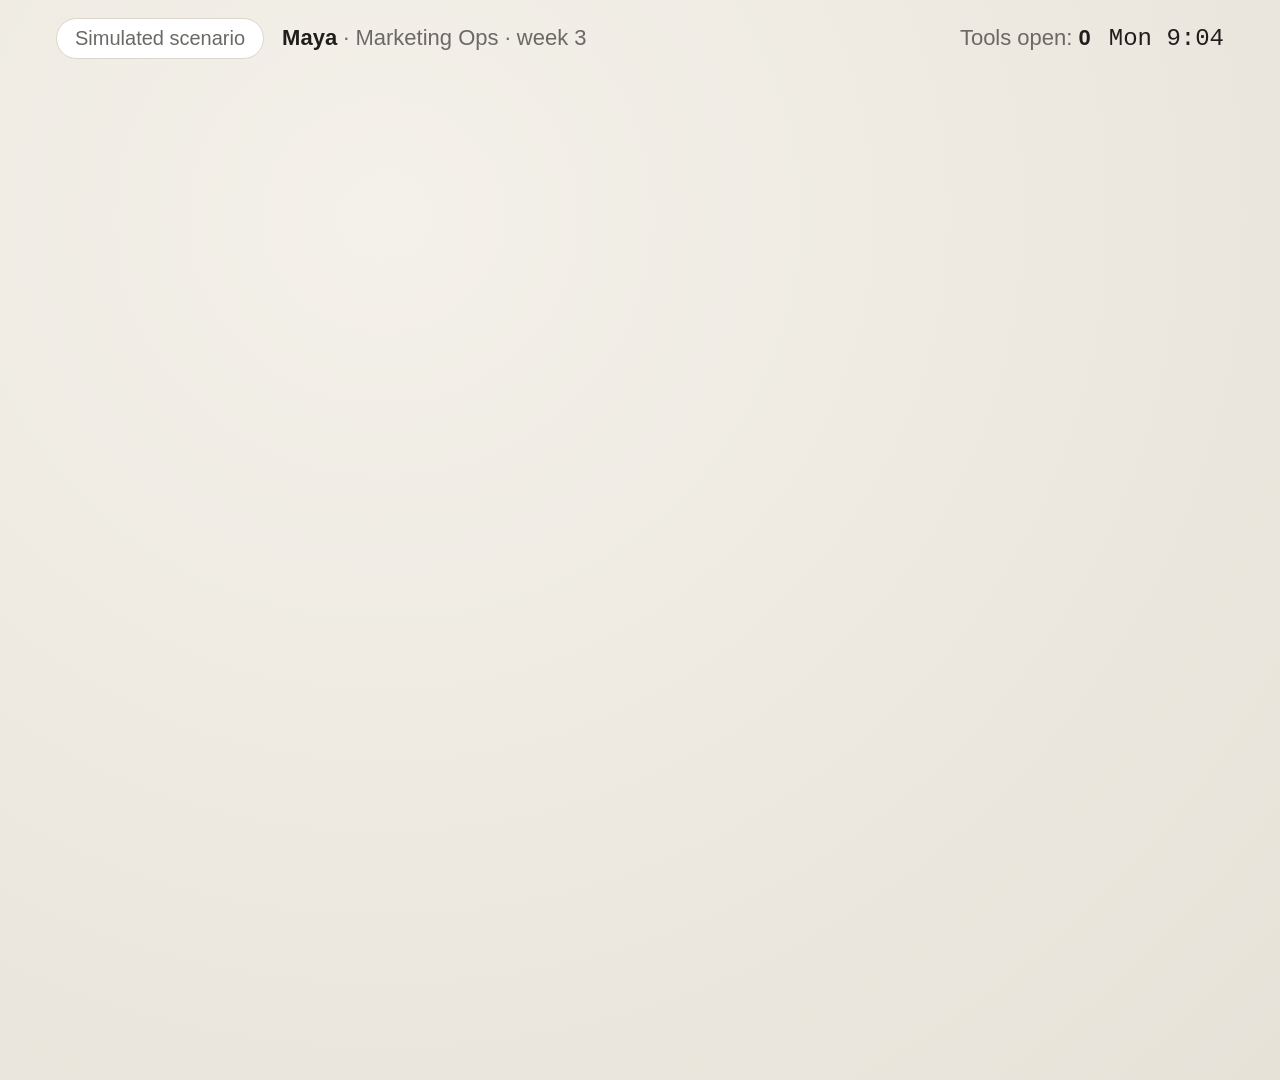
<file: demo/video/hunt.html>
<!doctype html><html><head><meta charset="utf-8"><style>
*{box-sizing:border-box;margin:0}
body{width:1920px;height:1080px;overflow:hidden;background:radial-gradient(ellipse at 30% 20%,#F4F1EA,#E7E2D8);font-family:Inter,sans-serif;color:#1F1E1D}
.top{position:absolute;left:0;right:0;top:0;height:76px;display:flex;align-items:center;padding:0 56px;gap:18px;font-size:22px;color:#6B6966}
.top b{color:#1F1E1D}.grow{flex:1}
.pill{background:#fff;border:1.5px solid #DAD6CD;border-radius:999px;padding:8px 18px;font-size:20px}
.clock{font-family:'JetBrains Mono',monospace;font-size:24px;color:#1F1E1D}
.win{position:absolute;background:#fff;border-radius:16px;box-shadow:0 18px 50px rgba(31,30,29,.18),0 0 0 1px rgba(31,30,29,.06);overflow:hidden;opacity:0;transform:scale(.9) translateY(20px);transition:opacity .45s,transform .45s cubic-bezier(.2,.9,.3,1.2)}
.win.on{opacity:1;transform:scale(1) translateY(0)}
.win.dim{filter:saturate(.4) brightness(.97);opacity:.55;transition:all 1s}
.bar{height:44px;background:#F3F1EC;border-bottom:1px solid #E8E5DE;display:flex;align-items:center;gap:8px;padding:0 16px;font-size:18px;color:#3D3B38;font-weight:600}
.bar i{width:12px;height:12px;border-radius:50%;background:#D9D5CC;display:inline-block}
.bar .t{margin-left:10px}.bar .k{margin-left:auto;font-weight:500;color:#9A968F;font-size:15px}
.body{padding:18px 22px;font-size:19px;line-height:1.45}
.msg{display:flex;gap:12px;margin-bottom:12px}.av{width:36px;height:36px;border-radius:50%;flex:none;display:grid;place-items:center;font-size:14px;font-weight:700;color:#fff}
.muted{color:#6B6966}.mono{font-family:'JetBrains Mono',monospace;font-size:16px}
.hl{background:#FDE8B8;padding:0 4px;border-radius:4px}
.del{background:#FBE7E3;color:#9B2E1F;padding:4px 8px;border-radius:6px;margin:4px 0}.add{background:#E1F1E9;color:#1F6B4A;padding:4px 8px;border-radius:6px;margin:4px 0}
.res{border-bottom:1px solid #EEE;padding:7px 0;font-size:17px}
.prog{height:8px;background:#EEE;border-radius:4px;margin:14px 0 8px;position:relative}.prog i{position:absolute;left:0;top:0;bottom:0;background:#C96442;border-radius:4px;width:5%;transition:width 3s linear}
.bars{display:flex;align-items:flex-end;gap:12px;height:170px;margin-top:10px}.bars div{flex:1;background:#7C5CD6;border-radius:4px 4px 0 0;opacity:.85}
.scrim{position:absolute;inset:0;background:rgba(244,241,234,.78);opacity:0;transition:opacity 1s}.scrim.on{opacity:1}
.end{position:absolute;left:0;right:0;top:470px;text-align:center;font-family:'DejaVu Serif',serif;font-size:64px;opacity:0;transition:opacity 1s}
.end.on{opacity:1}
.who{position:absolute;left:56px;bottom:40px;font-size:20px;color:#6B6966}
</style></head><body>
<div class="top"><span class="pill">Simulated scenario</span><span><b>Maya</b> · Marketing Ops · week 3</span><span class="grow"></span><span>Tools open: <b id="n">0</b></span><span class="clock" id="clock">Mon 9:04</span></div>

<div class="win" id="w0" style="left:70px;top:110px;width:620px"><div class="bar"><i></i><i></i><i></i><span class="t">Direct message · Manager</span></div><div class="body">
 <div class="msg"><div class="av" style="background:#3E63DD">JL</div><div><b>Jordan</b> <span class="muted">9:04 AM</span><br>Hey Maya, why did trial MQLs drop at the end of July? Need it for Thursday's pipeline review 🙏</div></div></div></div>

<div class="win" id="w1" style="left:730px;top:120px;width:560px"><div class="bar"><i></i><i></i><i></i><span class="t">Team chat · search</span><span class="k">"MQL threshold"</span></div><div class="body">
 <div class="muted" style="margin-bottom:6px"><b style="color:#1F1E1D">40 results</b> in 9 channels</div>
 <div class="res">#mktg-ops · "should we revisit the trial threshold?"</div><div class="res">#sdr-team · "trial leads are low intent lately"</div><div class="res">#mktg-ops · "see notes from weekly…"</div><div class="res muted">… 37 more</div></div></div>

<div class="win" id="w2" style="left:1330px;top:110px;width:540px"><div class="bar"><i></i><i></i><i></i><span class="t">Meeting recording</span><span class="k">Marketing Ops weekly · Jul 17</span></div><div class="body">
 <div style="height:150px;background:#2A2927;border-radius:10px;display:grid;place-items:center;color:#bbb;font-size:40px">▶</div>
 <div class="prog"><i id="scrub"></i></div><div class="mono muted" id="tc">00:03 / 58:04</div></div></div>

<div class="win" id="w3" style="left:110px;top:430px;width:600px"><div class="bar"><i></i><i></i><i></i><span class="t">Handbook · Marketo › Lead scoring</span><span class="k">edited 2× since May</span></div><div class="body mono">
 <div class="muted" style="font-family:Inter">History · Jul 23</div><div class="del">− trial users scoring 25 points become MQL</div><div class="add">+ trial users scoring 31 points become MQL</div></div></div>

<div class="win" id="w4" style="left:760px;top:470px;width:470px"><div class="bar"><i></i><i></i><i></i><span class="t">Shared drive · Lead-scoring-guide-2025.pdf</span></div><div class="body">
 <div class="muted" style="font-size:16px">Uploaded Jan 2025</div><b>3.2 Trial scoring</b><br>A trial becomes an MQL at <span class="hl">25 points</span>.</div></div>

<div class="win" id="w5" style="left:1280px;top:430px;width:560px"><div class="bar"><i></i><i></i><i></i><span class="t">CRM · Object manager</span><span class="k">Lead</span></div><div class="body">
 <div class="res"><b>Behavior Score</b> <span class="mono muted">Behavior_Score__c</span></div><div class="res"><b>Person Score</b> <span class="mono muted">Person_Score__c</span></div><div class="res"><b>MQL Date</b> <span class="mono muted">MQL_Date__c</span> · <span class="muted">who changed this?</span></div></div></div>

<div class="win" id="w6" style="left:300px;top:690px;width:560px"><div class="bar"><i></i><i></i><i></i><span class="t">BI dashboard · Trial MQLs by week</span></div><div class="body">
 <div class="bars"><div style="height:78%"></div><div style="height:82%"></div><div style="height:80%"></div><div style="height:85%"></div><div style="height:83%"></div><div style="height:58%;background:#C2412D"></div><div style="height:55%;background:#C2412D"></div><div style="height:57%;background:#C2412D"></div></div>
 <div class="muted" style="font-size:15px;margin-top:6px">Jun 29 ……………………………… Jul 20 ↓ ………… Aug 10</div></div></div>

<div class="win" id="w7" style="left:930px;top:700px;width:620px"><div class="bar"><i></i><i></i><i></i><span class="t">Merge request !20534</span><span class="k">merged Jul 23</span></div><div class="body">
 <b>Update trial threshold scoring</b><div class="muted" style="font-size:17px">“per discussion” · no link to where it was decided</div>
 <div class="mono" style="margin-top:8px"><span class="del">-25</span> <span class="add">+31</span> <span class="muted">marketo/_index.md</span></div></div></div>

<div class="scrim" id="scrim"></div><div class="end" id="end">Seven tools later, still not sure<br><span style="color:#9C4527">who decided what, or why.</span></div>
<script>
const D = +(new URLSearchParams(location.search).get('d') || 30) * 1000;
const at = (f, fn) => setTimeout(fn, f * D);
const clock = ['Mon 9:04','Mon 9:31','Mon 11:12','Mon 2:47','Mon 4:55','Tue 10:20','Tue 1:38','Tue 4:02','Wed 9:15','Wed 4:40'];
let n = 0;
const show = (i) => { document.getElementById('w' + i).classList.add('on'); if (i > 0) document.getElementById('n').textContent = ++n; };
[[0.04, 0], [0.28, 1], [0.37, 2], [0.46, 3], [0.53, 4], [0.64, 5], [0.70, 6], [0.76, 7]].forEach(([f, i], k) => at(f, () => { show(i); document.getElementById('clock').textContent = clock[k]; }));
at(0.38, () => { document.getElementById('scrub').style.width = '64%'; let s = 3; const iv = setInterval(() => { s += 97; if (s > 2232) { s = 2232; clearInterval(iv); } document.getElementById('tc').textContent = `${String(Math.floor(s / 60)).padStart(2, '0')}:${String(s % 60).padStart(2, '0')} / 58:04`; }, 120); });
at(0.84, () => { document.querySelectorAll('.win').forEach((w) => w.classList.add('dim')); document.getElementById('end').classList.add('on'); document.getElementById('scrim').classList.add('on'); document.getElementById('clock').textContent = 'Wed 4:40'; });
</script></body></html>
</file>
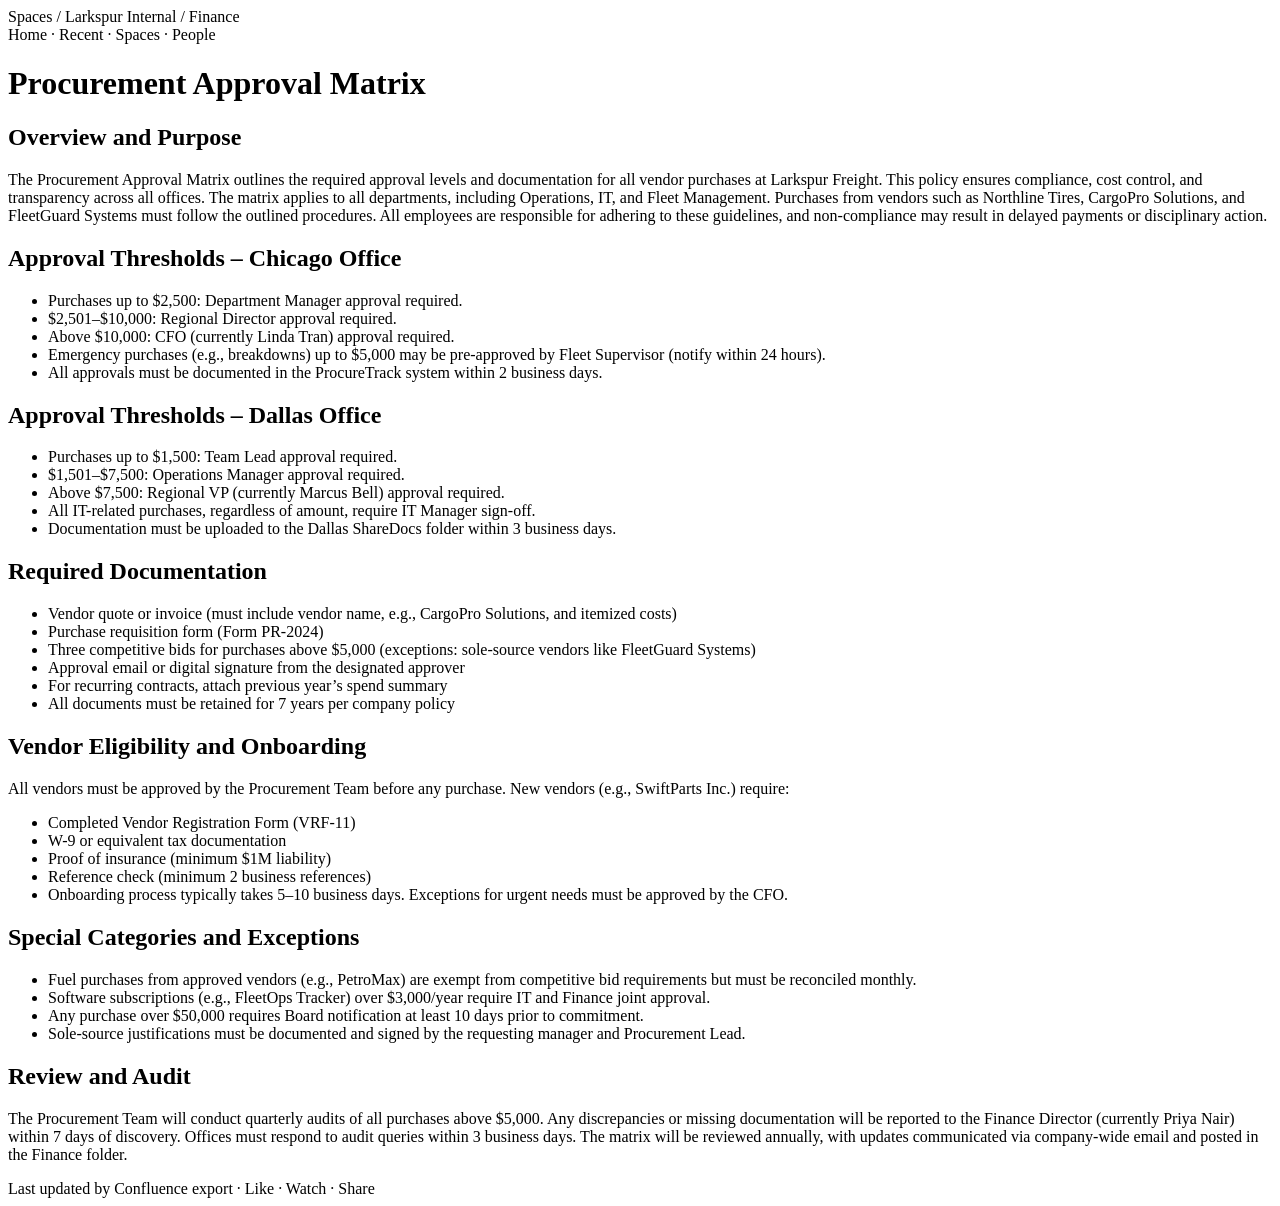
<file: data/companies/larkspur/docs/2026-04-15/finance/procurement-approvals.html>
<html><head><title>Procurement Approval Matrix - Larkspur Internal</title></head><body><div id="breadcrumbs">Spaces / Larkspur Internal / Finance</div>
<nav>Home · Recent · Spaces · People</nav>
<h1>Procurement Approval Matrix</h1>
<h2>Overview and Purpose</h2>
<p>The Procurement Approval Matrix outlines the required approval levels and documentation for all vendor purchases at Larkspur Freight. This policy ensures compliance, cost control, and transparency across all offices. The matrix applies to all departments, including Operations, IT, and Fleet Management. Purchases from vendors such as Northline Tires, CargoPro Solutions, and FleetGuard Systems must follow the outlined procedures. All employees are responsible for adhering to these guidelines, and non-compliance may result in delayed payments or disciplinary action.</p>
<h2>Approval Thresholds – Chicago Office</h2>
<ul><li>Purchases up to $2,500: Department Manager approval required.</li><li>$2,501–$10,000: Regional Director approval required.</li><li>Above $10,000: CFO (currently Linda Tran) approval required.</li><li>Emergency purchases (e.g., breakdowns) up to $5,000 may be pre-approved by Fleet Supervisor (notify within 24 hours).</li><li>All approvals must be documented in the ProcureTrack system within 2 business days.</li></ul>
<h2>Approval Thresholds – Dallas Office</h2>
<ul><li>Purchases up to $1,500: Team Lead approval required.</li><li>$1,501–$7,500: Operations Manager approval required.</li><li>Above $7,500: Regional VP (currently Marcus Bell) approval required.</li><li>All IT-related purchases, regardless of amount, require IT Manager sign-off.</li><li>Documentation must be uploaded to the Dallas ShareDocs folder within 3 business days.</li></ul>
<h2>Required Documentation</h2>
<ul><li>Vendor quote or invoice (must include vendor name, e.g., CargoPro Solutions, and itemized costs)</li><li>Purchase requisition form (Form PR-2024)</li><li>Three competitive bids for purchases above $5,000 (exceptions: sole-source vendors like FleetGuard Systems)</li><li>Approval email or digital signature from the designated approver</li><li>For recurring contracts, attach previous year’s spend summary</li><li>All documents must be retained for 7 years per company policy</li></ul>
<h2>Vendor Eligibility and Onboarding</h2>
<p>All vendors must be approved by the Procurement Team before any purchase. New vendors (e.g., SwiftParts Inc.) require:</p>
<ul><li>Completed Vendor Registration Form (VRF-11)</li><li>W-9 or equivalent tax documentation</li><li>Proof of insurance (minimum $1M liability)</li><li>Reference check (minimum 2 business references)</li><li>Onboarding process typically takes 5–10 business days. Exceptions for urgent needs must be approved by the CFO.</li></ul>
<h2>Special Categories and Exceptions</h2>
<ul><li>Fuel purchases from approved vendors (e.g., PetroMax) are exempt from competitive bid requirements but must be reconciled monthly.</li><li>Software subscriptions (e.g., FleetOps Tracker) over $3,000/year require IT and Finance joint approval.</li><li>Any purchase over $50,000 requires Board notification at least 10 days prior to commitment.</li><li>Sole-source justifications must be documented and signed by the requesting manager and Procurement Lead.</li></ul>
<h2>Review and Audit</h2>
<p>The Procurement Team will conduct quarterly audits of all purchases above $5,000. Any discrepancies or missing documentation will be reported to the Finance Director (currently Priya Nair) within 7 days of discovery. Offices must respond to audit queries within 3 business days. The matrix will be reviewed annually, with updates communicated via company-wide email and posted in the Finance folder.</p>
<footer>Last updated by Confluence export · Like · Watch · Share</footer></body></html>
</file>
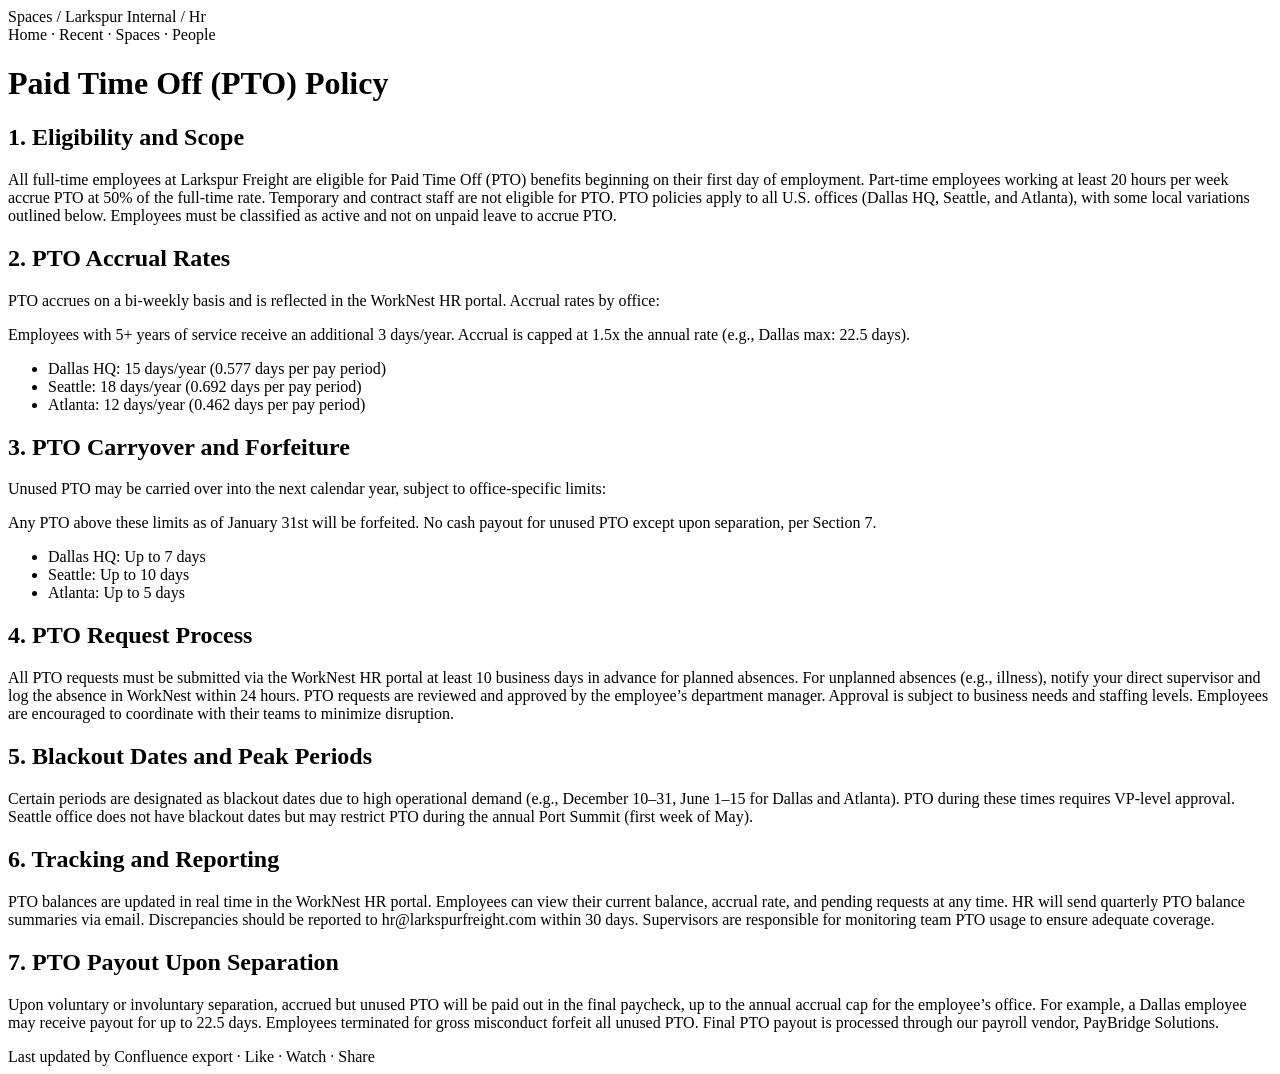
<file: data/companies/larkspur/docs/2026-04-15/hr/pto-policy.html>
<html><head><title>Paid Time Off (PTO) Policy - Larkspur Internal</title><meta name="owner" content="Jessica Tran"></head><body><div id="breadcrumbs">Spaces / Larkspur Internal / Hr</div>
<nav>Home · Recent · Spaces · People</nav>
<h1>Paid Time Off (PTO) Policy</h1>
<h2>1. Eligibility and Scope</h2>
<p>All full-time employees at Larkspur Freight are eligible for Paid Time Off (PTO) benefits beginning on their first day of employment. Part-time employees working at least 20 hours per week accrue PTO at 50% of the full-time rate. Temporary and contract staff are not eligible for PTO. PTO policies apply to all U.S. offices (Dallas HQ, Seattle, and Atlanta), with some local variations outlined below. Employees must be classified as active and not on unpaid leave to accrue PTO.</p>
<h2>2. PTO Accrual Rates</h2>
<p>PTO accrues on a bi-weekly basis and is reflected in the WorkNest HR portal. Accrual rates by office:</p>
<p>Employees with 5+ years of service receive an additional 3 days/year. Accrual is capped at 1.5x the annual rate (e.g., Dallas max: 22.5 days).</p>
<ul><li>Dallas HQ: 15 days/year (0.577 days per pay period)</li><li>Seattle: 18 days/year (0.692 days per pay period)</li><li>Atlanta: 12 days/year (0.462 days per pay period)</li></ul>
<h2>3. PTO Carryover and Forfeiture</h2>
<p>Unused PTO may be carried over into the next calendar year, subject to office-specific limits:</p>
<p>Any PTO above these limits as of January 31st will be forfeited. No cash payout for unused PTO except upon separation, per Section 7.</p>
<ul><li>Dallas HQ: Up to 7 days</li><li>Seattle: Up to 10 days</li><li>Atlanta: Up to 5 days</li></ul>
<h2>4. PTO Request Process</h2>
<p>All PTO requests must be submitted via the WorkNest HR portal at least 10 business days in advance for planned absences. For unplanned absences (e.g., illness), notify your direct supervisor and log the absence in WorkNest within 24 hours. PTO requests are reviewed and approved by the employee’s department manager. Approval is subject to business needs and staffing levels. Employees are encouraged to coordinate with their teams to minimize disruption.</p>
<h2>5. Blackout Dates and Peak Periods</h2>
<p>Certain periods are designated as blackout dates due to high operational demand (e.g., December 10–31, June 1–15 for Dallas and Atlanta). PTO during these times requires VP-level approval. Seattle office does not have blackout dates but may restrict PTO during the annual Port Summit (first week of May).</p>
<h2>6. Tracking and Reporting</h2>
<p>PTO balances are updated in real time in the WorkNest HR portal. Employees can view their current balance, accrual rate, and pending requests at any time. HR will send quarterly PTO balance summaries via email. Discrepancies should be reported to hr@larkspurfreight.com within 30 days. Supervisors are responsible for monitoring team PTO usage to ensure adequate coverage.</p>
<h2>7. PTO Payout Upon Separation</h2>
<p>Upon voluntary or involuntary separation, accrued but unused PTO will be paid out in the final paycheck, up to the annual accrual cap for the employee’s office. For example, a Dallas employee may receive payout for up to 22.5 days. Employees terminated for gross misconduct forfeit all unused PTO. Final PTO payout is processed through our payroll vendor, PayBridge Solutions.</p>
<footer>Last updated by Confluence export · Like · Watch · Share</footer></body></html>
</file>
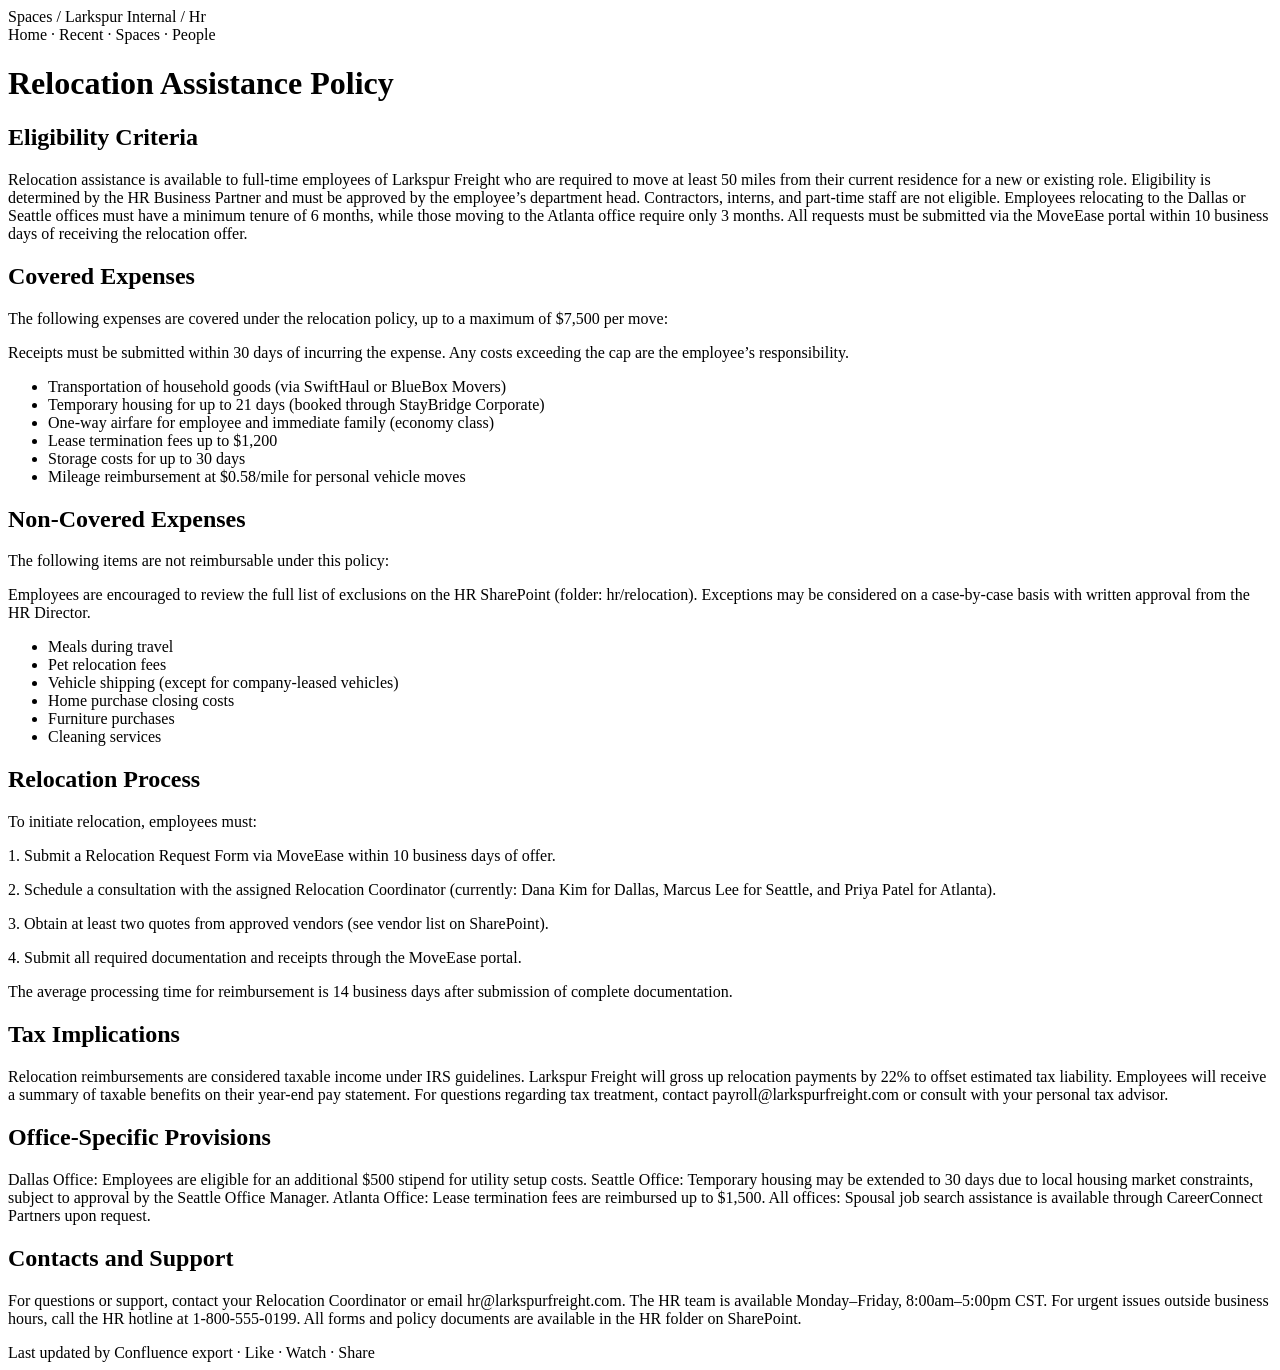
<file: data/companies/larkspur/docs/2026-04-15/hr/relocation-assistance.html>
<html><head><title>Relocation Assistance Policy - Larkspur Internal</title><meta name="owner" content="Marcus Lee"></head><body><div id="breadcrumbs">Spaces / Larkspur Internal / Hr</div>
<nav>Home · Recent · Spaces · People</nav>
<h1>Relocation Assistance Policy</h1>
<h2>Eligibility Criteria</h2>
<p>Relocation assistance is available to full-time employees of Larkspur Freight who are required to move at least 50 miles from their current residence for a new or existing role. Eligibility is determined by the HR Business Partner and must be approved by the employee’s department head. Contractors, interns, and part-time staff are not eligible. Employees relocating to the Dallas or Seattle offices must have a minimum tenure of 6 months, while those moving to the Atlanta office require only 3 months. All requests must be submitted via the MoveEase portal within 10 business days of receiving the relocation offer.</p>
<h2>Covered Expenses</h2>
<p>The following expenses are covered under the relocation policy, up to a maximum of $7,500 per move:</p>
<p>Receipts must be submitted within 30 days of incurring the expense. Any costs exceeding the cap are the employee’s responsibility.</p>
<ul><li>Transportation of household goods (via SwiftHaul or BlueBox Movers)</li><li>Temporary housing for up to 21 days (booked through StayBridge Corporate)</li><li>One-way airfare for employee and immediate family (economy class)</li><li>Lease termination fees up to $1,200</li><li>Storage costs for up to 30 days</li><li>Mileage reimbursement at $0.58/mile for personal vehicle moves</li></ul>
<h2>Non-Covered Expenses</h2>
<p>The following items are not reimbursable under this policy:</p>
<p>Employees are encouraged to review the full list of exclusions on the HR SharePoint (folder: hr/relocation). Exceptions may be considered on a case-by-case basis with written approval from the HR Director.</p>
<ul><li>Meals during travel</li><li>Pet relocation fees</li><li>Vehicle shipping (except for company-leased vehicles)</li><li>Home purchase closing costs</li><li>Furniture purchases</li><li>Cleaning services</li></ul>
<h2>Relocation Process</h2>
<p>To initiate relocation, employees must:</p>
<p>1. Submit a Relocation Request Form via MoveEase within 10 business days of offer.</p>
<p>2. Schedule a consultation with the assigned Relocation Coordinator (currently: Dana Kim for Dallas, Marcus Lee for Seattle, and Priya Patel for Atlanta).</p>
<p>3. Obtain at least two quotes from approved vendors (see vendor list on SharePoint).</p>
<p>4. Submit all required documentation and receipts through the MoveEase portal.</p>
<p>The average processing time for reimbursement is 14 business days after submission of complete documentation.</p>
<h2>Tax Implications</h2>
<p>Relocation reimbursements are considered taxable income under IRS guidelines. Larkspur Freight will gross up relocation payments by 22% to offset estimated tax liability. Employees will receive a summary of taxable benefits on their year-end pay statement. For questions regarding tax treatment, contact payroll@larkspurfreight.com or consult with your personal tax advisor.</p>
<h2>Office-Specific Provisions</h2>
<p>Dallas Office: Employees are eligible for an additional $500 stipend for utility setup costs. Seattle Office: Temporary housing may be extended to 30 days due to local housing market constraints, subject to approval by the Seattle Office Manager. Atlanta Office: Lease termination fees are reimbursed up to $1,500. All offices: Spousal job search assistance is available through CareerConnect Partners upon request.</p>
<h2>Contacts and Support</h2>
<p>For questions or support, contact your Relocation Coordinator or email hr@larkspurfreight.com. The HR team is available Monday–Friday, 8:00am–5:00pm CST. For urgent issues outside business hours, call the HR hotline at 1-800-555-0199. All forms and policy documents are available in the HR folder on SharePoint.</p>
<footer>Last updated by Confluence export · Like · Watch · Share</footer></body></html>
</file>
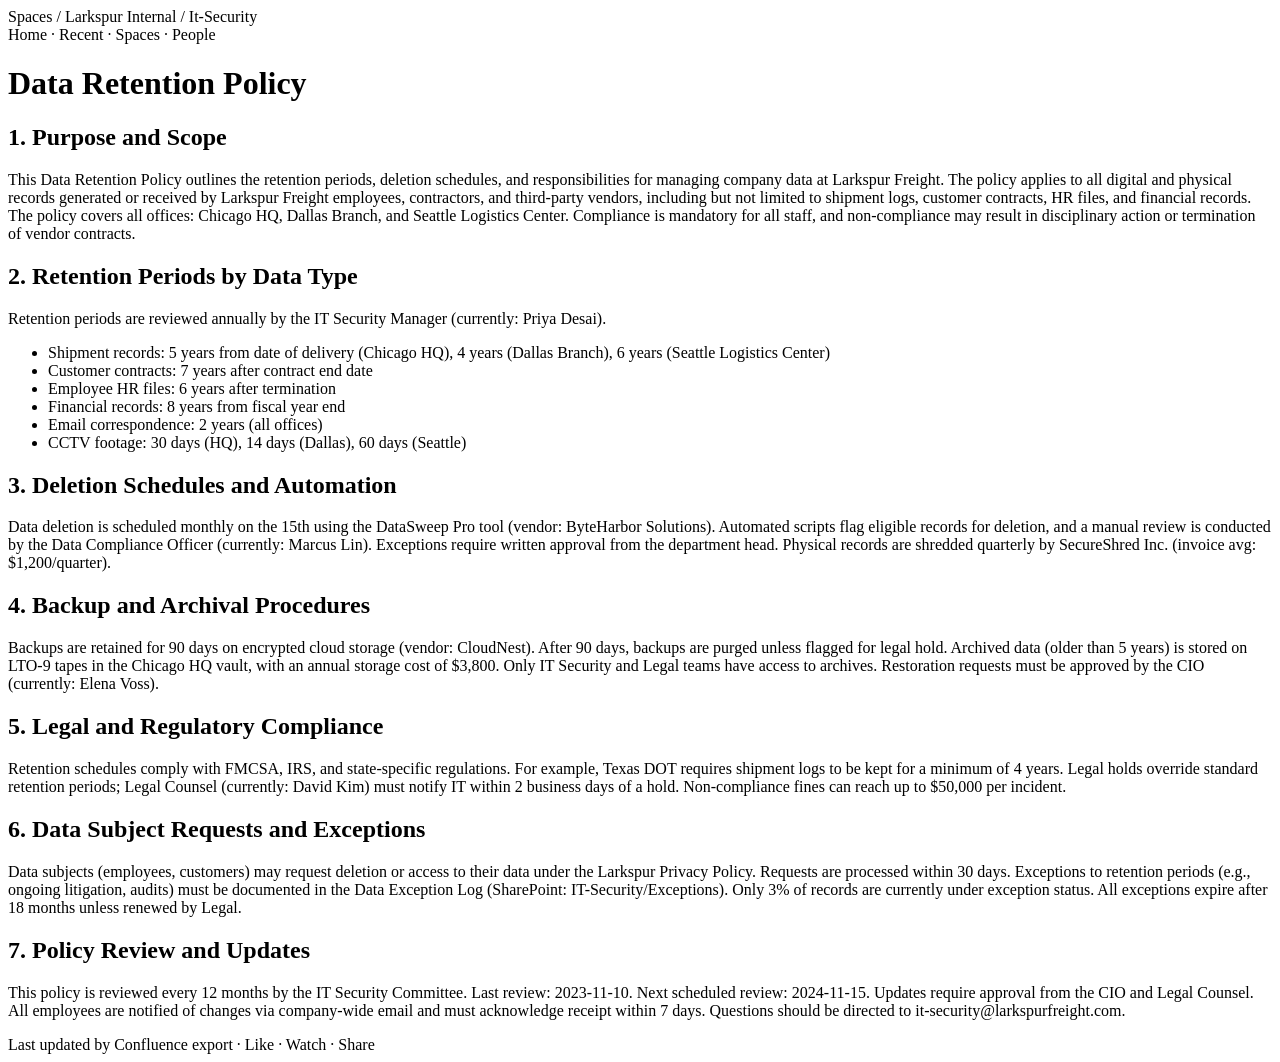
<file: data/companies/larkspur/docs/2026-04-15/it-security/data-retention-policy.html>
<html><head><title>Data Retention Policy - Larkspur Internal</title></head><body><div id="breadcrumbs">Spaces / Larkspur Internal / It-Security</div>
<nav>Home · Recent · Spaces · People</nav>
<h1>Data Retention Policy</h1>
<h2>1. Purpose and Scope</h2>
<p>This Data Retention Policy outlines the retention periods, deletion schedules, and responsibilities for managing company data at Larkspur Freight. The policy applies to all digital and physical records generated or received by Larkspur Freight employees, contractors, and third-party vendors, including but not limited to shipment logs, customer contracts, HR files, and financial records. The policy covers all offices: Chicago HQ, Dallas Branch, and Seattle Logistics Center. Compliance is mandatory for all staff, and non-compliance may result in disciplinary action or termination of vendor contracts.</p>
<h2>2. Retention Periods by Data Type</h2>
<p>Retention periods are reviewed annually by the IT Security Manager (currently: Priya Desai).</p>
<ul><li>Shipment records: 5 years from date of delivery (Chicago HQ), 4 years (Dallas Branch), 6 years (Seattle Logistics Center)</li><li>Customer contracts: 7 years after contract end date</li><li>Employee HR files: 6 years after termination</li><li>Financial records: 8 years from fiscal year end</li><li>Email correspondence: 2 years (all offices)</li><li>CCTV footage: 30 days (HQ), 14 days (Dallas), 60 days (Seattle)</li></ul>
<h2>3. Deletion Schedules and Automation</h2>
<p>Data deletion is scheduled monthly on the 15th using the DataSweep Pro tool (vendor: ByteHarbor Solutions). Automated scripts flag eligible records for deletion, and a manual review is conducted by the Data Compliance Officer (currently: Marcus Lin). Exceptions require written approval from the department head. Physical records are shredded quarterly by SecureShred Inc. (invoice avg: $1,200/quarter).</p>
<h2>4. Backup and Archival Procedures</h2>
<p>Backups are retained for 90 days on encrypted cloud storage (vendor: CloudNest). After 90 days, backups are purged unless flagged for legal hold. Archived data (older than 5 years) is stored on LTO-9 tapes in the Chicago HQ vault, with an annual storage cost of $3,800. Only IT Security and Legal teams have access to archives. Restoration requests must be approved by the CIO (currently: Elena Voss).</p>
<h2>5. Legal and Regulatory Compliance</h2>
<p>Retention schedules comply with FMCSA, IRS, and state-specific regulations. For example, Texas DOT requires shipment logs to be kept for a minimum of 4 years. Legal holds override standard retention periods; Legal Counsel (currently: David Kim) must notify IT within 2 business days of a hold. Non-compliance fines can reach up to $50,000 per incident.</p>
<h2>6. Data Subject Requests and Exceptions</h2>
<p>Data subjects (employees, customers) may request deletion or access to their data under the Larkspur Privacy Policy. Requests are processed within 30 days. Exceptions to retention periods (e.g., ongoing litigation, audits) must be documented in the Data Exception Log (SharePoint: IT-Security/Exceptions). Only 3% of records are currently under exception status. All exceptions expire after 18 months unless renewed by Legal.</p>
<h2>7. Policy Review and Updates</h2>
<p>This policy is reviewed every 12 months by the IT Security Committee. Last review: 2023-11-10. Next scheduled review: 2024-11-15. Updates require approval from the CIO and Legal Counsel. All employees are notified of changes via company-wide email and must acknowledge receipt within 7 days. Questions should be directed to it-security@larkspurfreight.com.</p>
<footer>Last updated by Confluence export · Like · Watch · Share</footer></body></html>
</file>
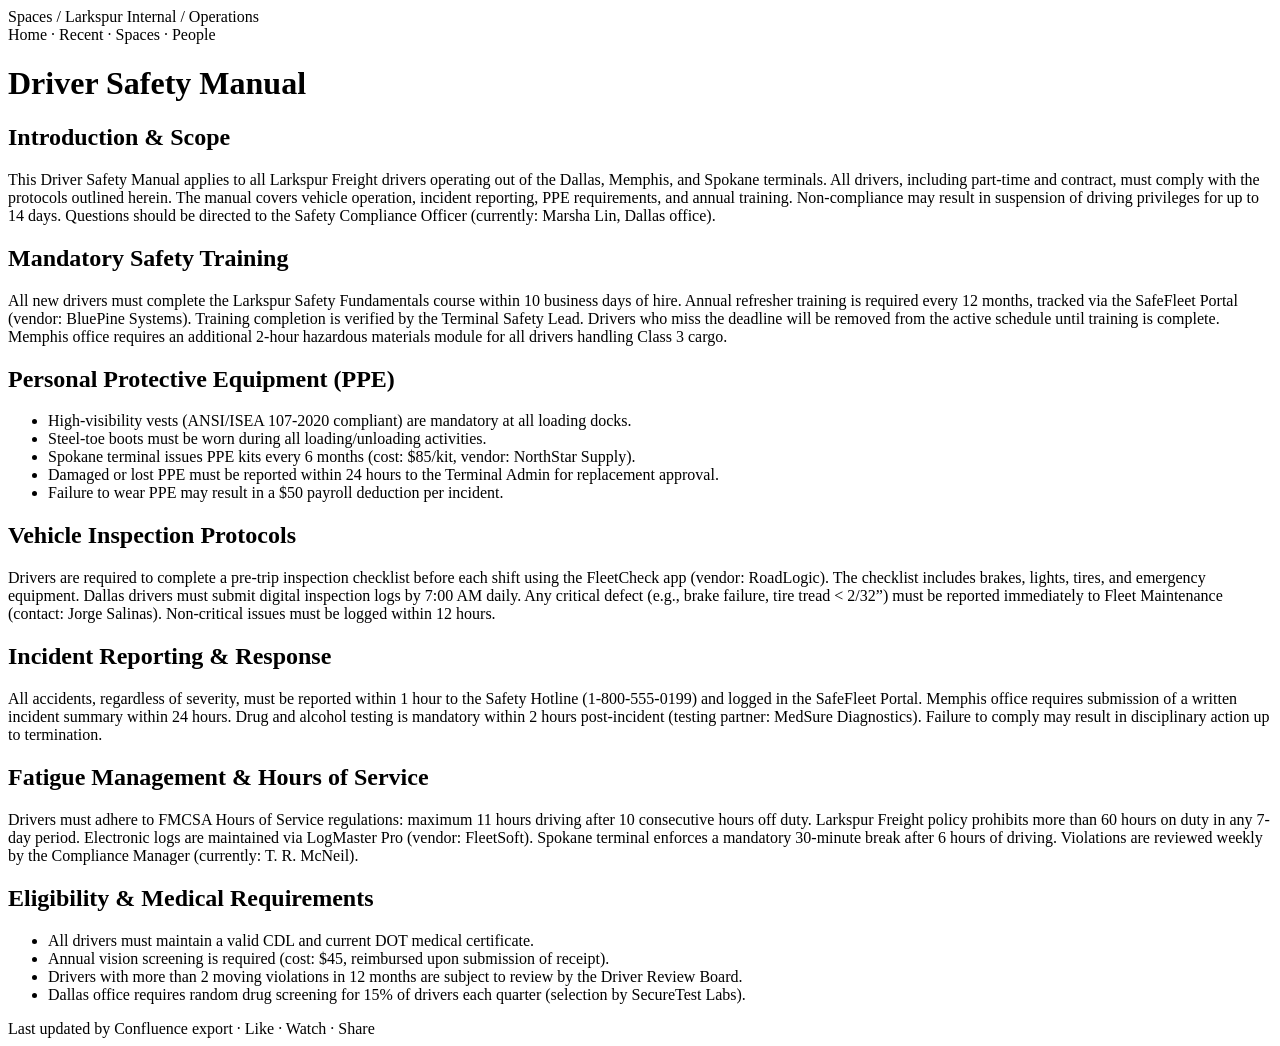
<file: data/companies/larkspur/docs/2026-04-15/operations/driver-safety-manual.html>
<html><head><title>Driver Safety Manual - Larkspur Internal</title><meta name="owner" content="Jasper de Vries"></head><body><div id="breadcrumbs">Spaces / Larkspur Internal / Operations</div>
<nav>Home · Recent · Spaces · People</nav>
<h1>Driver Safety Manual</h1>
<h2>Introduction &amp; Scope</h2>
<p>This Driver Safety Manual applies to all Larkspur Freight drivers operating out of the Dallas, Memphis, and Spokane terminals. All drivers, including part-time and contract, must comply with the protocols outlined herein. The manual covers vehicle operation, incident reporting, PPE requirements, and annual training. Non-compliance may result in suspension of driving privileges for up to 14 days. Questions should be directed to the Safety Compliance Officer (currently: Marsha Lin, Dallas office).</p>
<h2>Mandatory Safety Training</h2>
<p>All new drivers must complete the Larkspur Safety Fundamentals course within 10 business days of hire. Annual refresher training is required every 12 months, tracked via the SafeFleet Portal (vendor: BluePine Systems). Training completion is verified by the Terminal Safety Lead. Drivers who miss the deadline will be removed from the active schedule until training is complete. Memphis office requires an additional 2-hour hazardous materials module for all drivers handling Class 3 cargo.</p>
<h2>Personal Protective Equipment (PPE)</h2>
<ul><li>High-visibility vests (ANSI/ISEA 107-2020 compliant) are mandatory at all loading docks.</li><li>Steel-toe boots must be worn during all loading/unloading activities.</li><li>Spokane terminal issues PPE kits every 6 months (cost: $85/kit, vendor: NorthStar Supply).</li><li>Damaged or lost PPE must be reported within 24 hours to the Terminal Admin for replacement approval.</li><li>Failure to wear PPE may result in a $50 payroll deduction per incident.</li></ul>
<h2>Vehicle Inspection Protocols</h2>
<p>Drivers are required to complete a pre-trip inspection checklist before each shift using the FleetCheck app (vendor: RoadLogic). The checklist includes brakes, lights, tires, and emergency equipment. Dallas drivers must submit digital inspection logs by 7:00 AM daily. Any critical defect (e.g., brake failure, tire tread &lt; 2/32”) must be reported immediately to Fleet Maintenance (contact: Jorge Salinas). Non-critical issues must be logged within 12 hours.</p>
<h2>Incident Reporting &amp; Response</h2>
<p>All accidents, regardless of severity, must be reported within 1 hour to the Safety Hotline (1-800-555-0199) and logged in the SafeFleet Portal. Memphis office requires submission of a written incident summary within 24 hours. Drug and alcohol testing is mandatory within 2 hours post-incident (testing partner: MedSure Diagnostics). Failure to comply may result in disciplinary action up to termination.</p>
<h2>Fatigue Management &amp; Hours of Service</h2>
<p>Drivers must adhere to FMCSA Hours of Service regulations: maximum 11 hours driving after 10 consecutive hours off duty. Larkspur Freight policy prohibits more than 60 hours on duty in any 7-day period. Electronic logs are maintained via LogMaster Pro (vendor: FleetSoft). Spokane terminal enforces a mandatory 30-minute break after 6 hours of driving. Violations are reviewed weekly by the Compliance Manager (currently: T. R. McNeil).</p>
<h2>Eligibility &amp; Medical Requirements</h2>
<ul><li>All drivers must maintain a valid CDL and current DOT medical certificate.</li><li>Annual vision screening is required (cost: $45, reimbursed upon submission of receipt).</li><li>Drivers with more than 2 moving violations in 12 months are subject to review by the Driver Review Board.</li><li>Dallas office requires random drug screening for 15% of drivers each quarter (selection by SecureTest Labs).</li></ul>
<footer>Last updated by Confluence export · Like · Watch · Share</footer></body></html>
</file>
